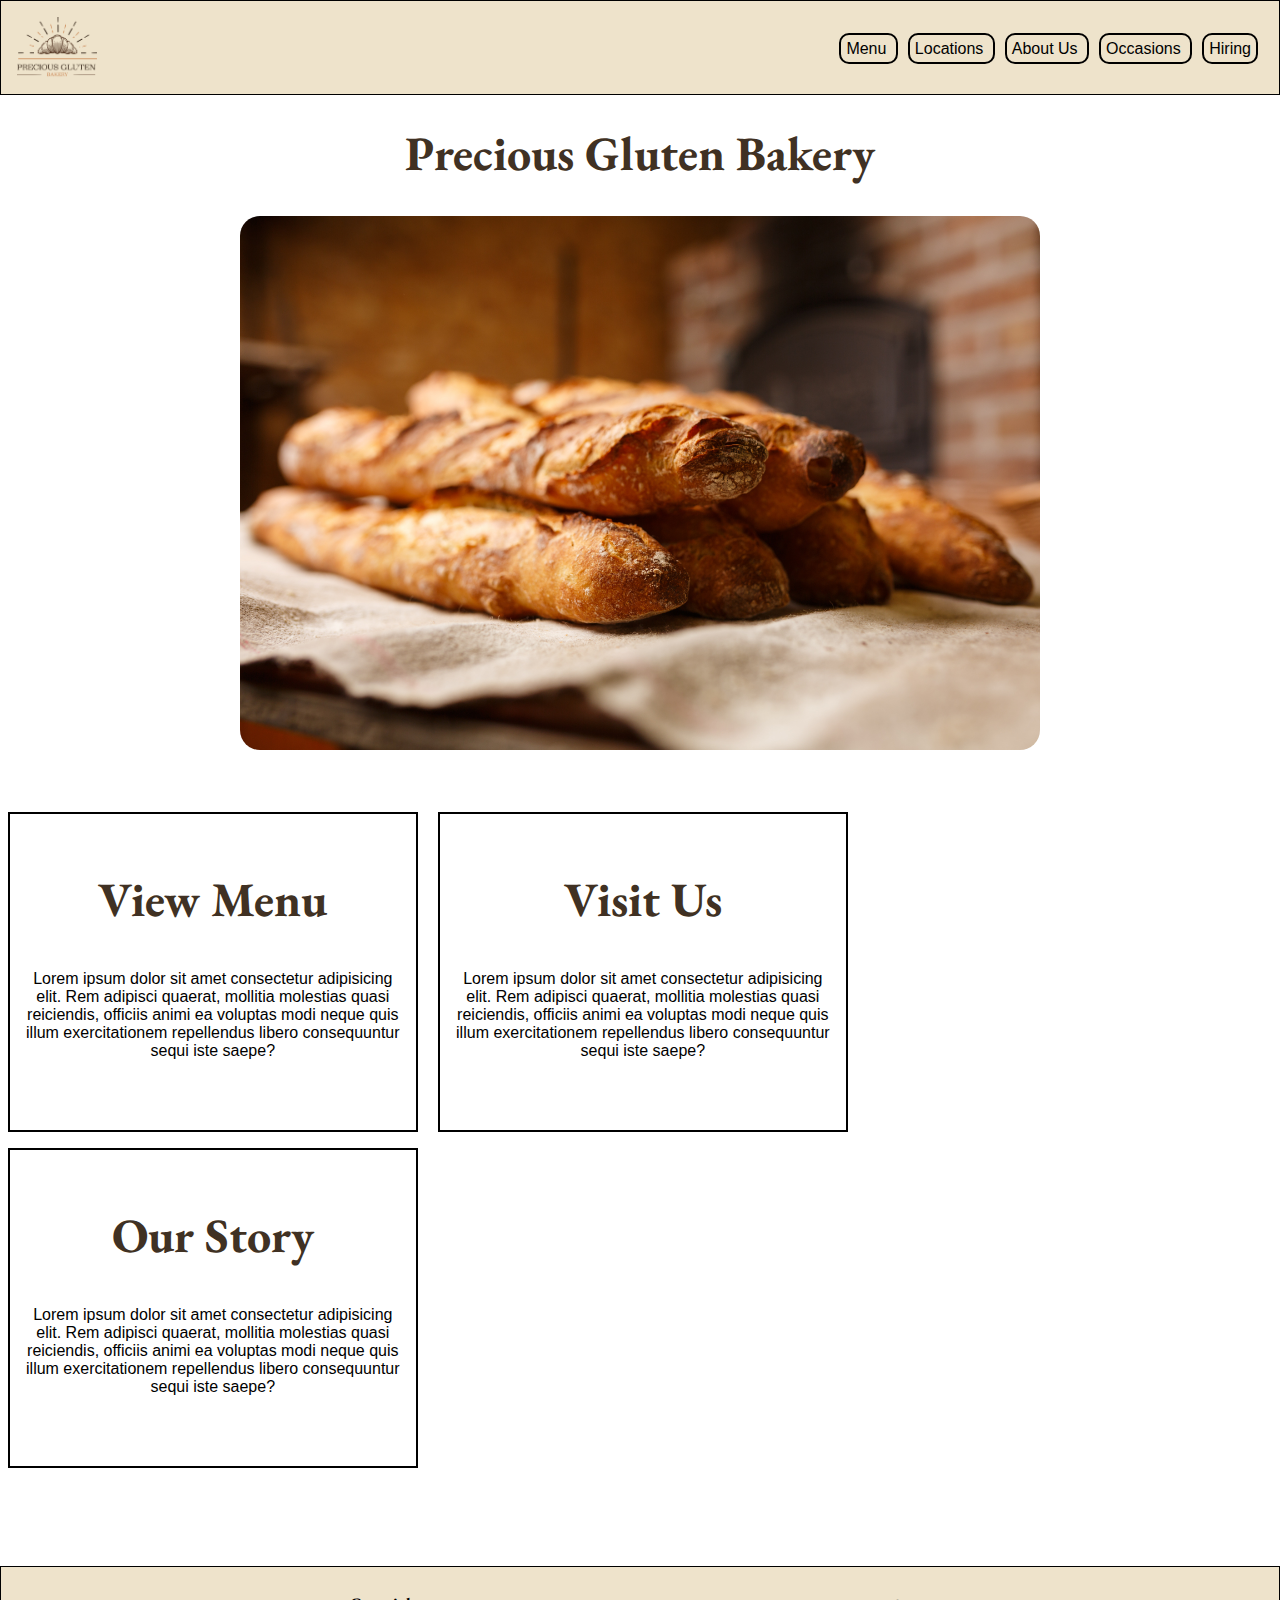
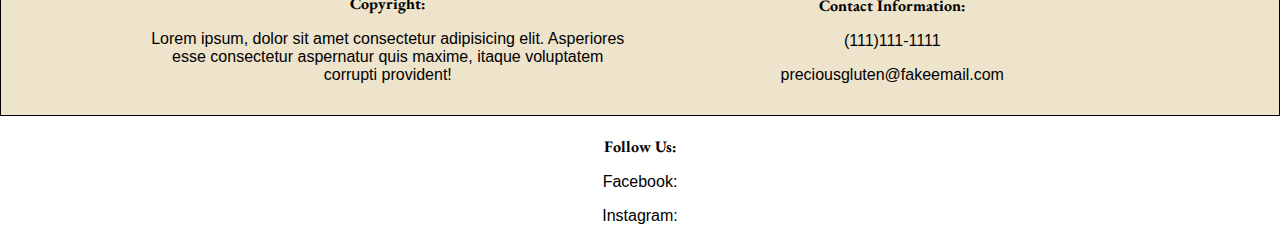
<file: index.html>
<!DOCTYPE html>
<html lang="en" dir="ltr">
  <head>
    <meta charset="utf-8">
    <title>Precious Gluten | Bozeman, Montana</title>
    <link rel="stylesheet" href="CSS/global.css">
    <link rel="stylesheet" href="CSS/header.css">
    <link rel="preconnect" href="https://fonts.googleapis.com">
    <link rel="preconnect" href="https://fonts.gstatic.com" crossorigin>
    <link href="https://fonts.googleapis.com/css2?family=EB+Garamond&display=swap" rel="stylesheet">
  </head>
  <body>
    <header>
      <a href="#">
        <img src="Images/precious-gluten-logo-color.png" alt="Precious Gluten Logo" id="logo">
      </a>
      <div class="boxes">
        <div class="Navigation">
          <a href="html/main-menu.html">
            Menu
          </a>
        </div>
        <div class="Navigation">
          <a href="html/locations.html">
            Locations
          </a>
        </div>
        <div class="Navigation">
          <a href="#">
            About Us
          </a>
        </div>
        <div class="Navigation">
          <a href="#">
            Occasions
          </a>
        </div>
        <div class="Navigation">
          <a href="#">
            Hiring
          </a>
        </div>
      </div>
    </header>
    <br><br><br><br><br>
    <h1>Precious Gluten Bakery</h1>
    <img src="Images/bread1.jpg" alt="Image of Bread">
    <br><br><br>
    <div>
      <div class="infoBox">
        <h2>View Menu</h2>
        Lorem ipsum dolor sit amet consectetur adipisicing elit. Rem adipisci quaerat, mollitia molestias quasi reiciendis, officiis animi ea voluptas modi neque quis illum exercitationem repellendus libero consequuntur sequi iste saepe?
      </div>
      <div class="infoBox">
        <h2>Visit Us</h2>
        Lorem ipsum dolor sit amet consectetur adipisicing elit. Rem adipisci quaerat, mollitia molestias quasi reiciendis, officiis animi ea voluptas modi neque quis illum exercitationem repellendus libero consequuntur sequi iste saepe?
      </div>
      <div class="infoBox">
        <h2>Our Story</h2>
        Lorem ipsum dolor sit amet consectetur adipisicing elit. Rem adipisci quaerat, mollitia molestias quasi reiciendis, officiis animi ea voluptas modi neque quis illum exercitationem repellendus libero consequuntur sequi iste saepe?
      </div>
    </div>
    <br><br><br><br><br>
    <footer class="textCenter">
      <div class = "indexFooter">
        <div class="footerBlock">
          <h3>Copyright:</h3>
          <p>Lorem ipsum, dolor sit amet consectetur adipisicing elit. Asperiores esse consectetur aspernatur quis maxime, itaque voluptatem corrupti provident! </p>
        </div>
        <div class="footerBlock">
          <h3>Contact Information:</h3> 
          <p>(111)111-1111</p>
          <p>preciousgluten@fakeemail.com</p>
        </div>
        <div class="footerBlock">
          <h3>Follow Us:</h3>
          <p>Facebook:</p>
          <p>Instagram:</p>
        </div>
      </div>
    </footer>
  </body>
</html>
</file>
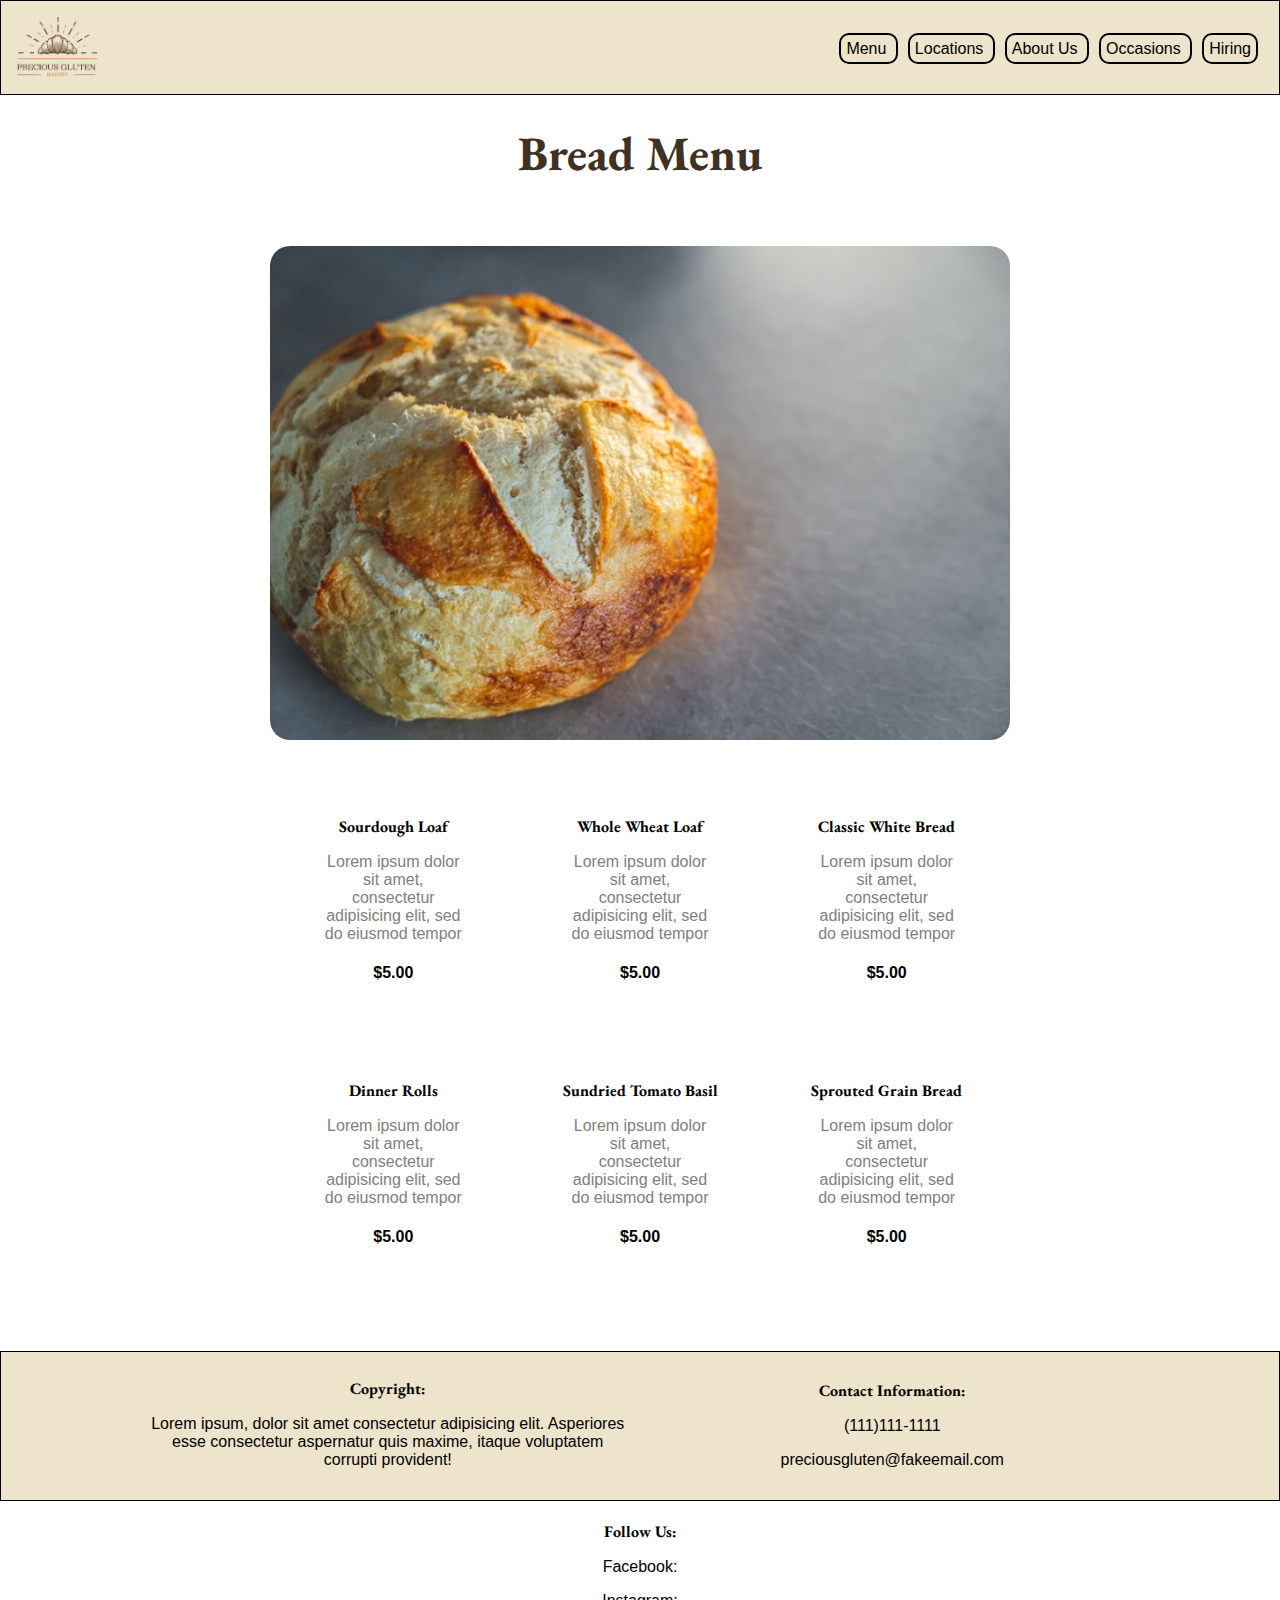
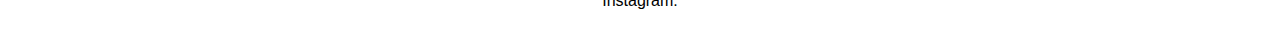
<file: html/bread-menu.html>
<!DOCTYPE html>
<html lang="en" dir="ltr">
  <head>
    <meta charset="utf-8">
    <title>Bread Menu</title>
    <link rel="stylesheet" href="../CSS/menu.css">
    <link rel="stylesheet" href="../CSS/header.css">
    <link rel="stylesheet" href="../CSS/global.css">
    <link rel="preconnect" href="https://fonts.googleapis.com">
    <link rel="preconnect" href="https://fonts.gstatic.com" crossorigin>
    <link href="https://fonts.googleapis.com/css2?family=EB+Garamond&display=swap" rel="stylesheet">
  </head>
  <body>
    <header>
      <a href="../index.html">
        <img src="../Images/precious-gluten-logo-color.png" alt="Precious Gluten Logo" id="logo">
      </a>
      <div class="boxes">
        <div class="Navigation">
          <a href="../html/main-menu.html">
            Menu
          </a>
        </div>
        <div class="Navigation">
          <a href="../html/locations.html">
            Locations
          </a>
        </div>
        <div class="Navigation">
          <a href="#">
            About Us
          </a>
        </div>
        <div class="Navigation">
          <a href="#">
            Occasions
          </a>
        </div>
        <div class="Navigation">
          <a href="#">
            Hiring
          </a>
        </div>
      </div>
    </header>
<br><br><br><br><br>
    <div class="container">
      <h1>Bread Menu</h1>
      <div class="row">
        <img src="../Images/bread3.jpg" alt="round loaf of bread">
      </div>
      <div class="row">
        <div class="col">
          <div class="label">
            <h3>Sourdough Loaf</h3>
          </div>
          <div class="description">
            <p>Lorem ipsum dolor sit amet, consectetur adipisicing elit, sed do eiusmod tempor   </p>
          </div>
          <div class="price">
            <h4>$5.00</h4>
          </div>
        </div>
        <div class="col">
          <div class="label">
            <h3>Whole Wheat Loaf</h3>
          </div>
          <div class="description">
            <p>Lorem ipsum dolor sit amet, consectetur adipisicing elit, sed do eiusmod tempor   </p>
          </div>
          <div class="price">
            <h4>$5.00</h4>
          </div>
        </div>
        <div class="col">
          <div class="label">
            <h3>Classic White Bread</h3>
          </div>
          <div class="description">
            <p>Lorem ipsum dolor sit amet, consectetur adipisicing elit, sed do eiusmod tempor   </p>
          </div>
          <div class="price">
            <h4>$5.00</h4>
          </div>
        </div>
        </div>
        <div class="row">
          <div class="col">
            <div class="label">
              <h3>Dinner Rolls</h3>
            </div>
            <div class="description">
              <p>Lorem ipsum dolor sit amet, consectetur adipisicing elit, sed do eiusmod tempor   </p>
            </div>
            <div class="price">
              <h4>$5.00</h4>
            </div>
          </div>
          <div class="col">
            <div class="label">
              <h3>Sundried Tomato Basil</h3>
            </div>
            <div class="description">
              <p>Lorem ipsum dolor sit amet, consectetur adipisicing elit, sed do eiusmod tempor   </p>
            </div>
            <div class="price">
              <h4>$5.00</h4>
            </div>
          </div>
          <div class="col">
            <div class="label">
              <h3>Sprouted Grain Bread</h3>
            </div>
            <div class="description">
              <p>Lorem ipsum dolor sit amet, consectetur adipisicing elit, sed do eiusmod tempor   </p>
            </div>
            <div class="price">
              <h4>$5.00</h4>
            </div>
          </div>
      </div>
    </div>
    <br><br><br>
    <footer class="textCenter">
      <div class = "indexFooter">
        <div class="footerBlock">
          <h3>Copyright:</h3>
          <p>Lorem ipsum, dolor sit amet consectetur adipisicing elit. Asperiores esse consectetur aspernatur quis maxime, itaque voluptatem corrupti provident! </p>
        </div>
        <div class="footerBlock">
          <h3>Contact Information:</h3> 
          <p>(111)111-1111</p>
          <p>preciousgluten@fakeemail.com</p>
        </div>
        <div class="footerBlock">
          <h3>Follow Us:</h3>
          <p>Facebook:</p>
          <p>Instagram:</p>
        </div>
      </div>
    </footer>
  </body>
</html>
</file>
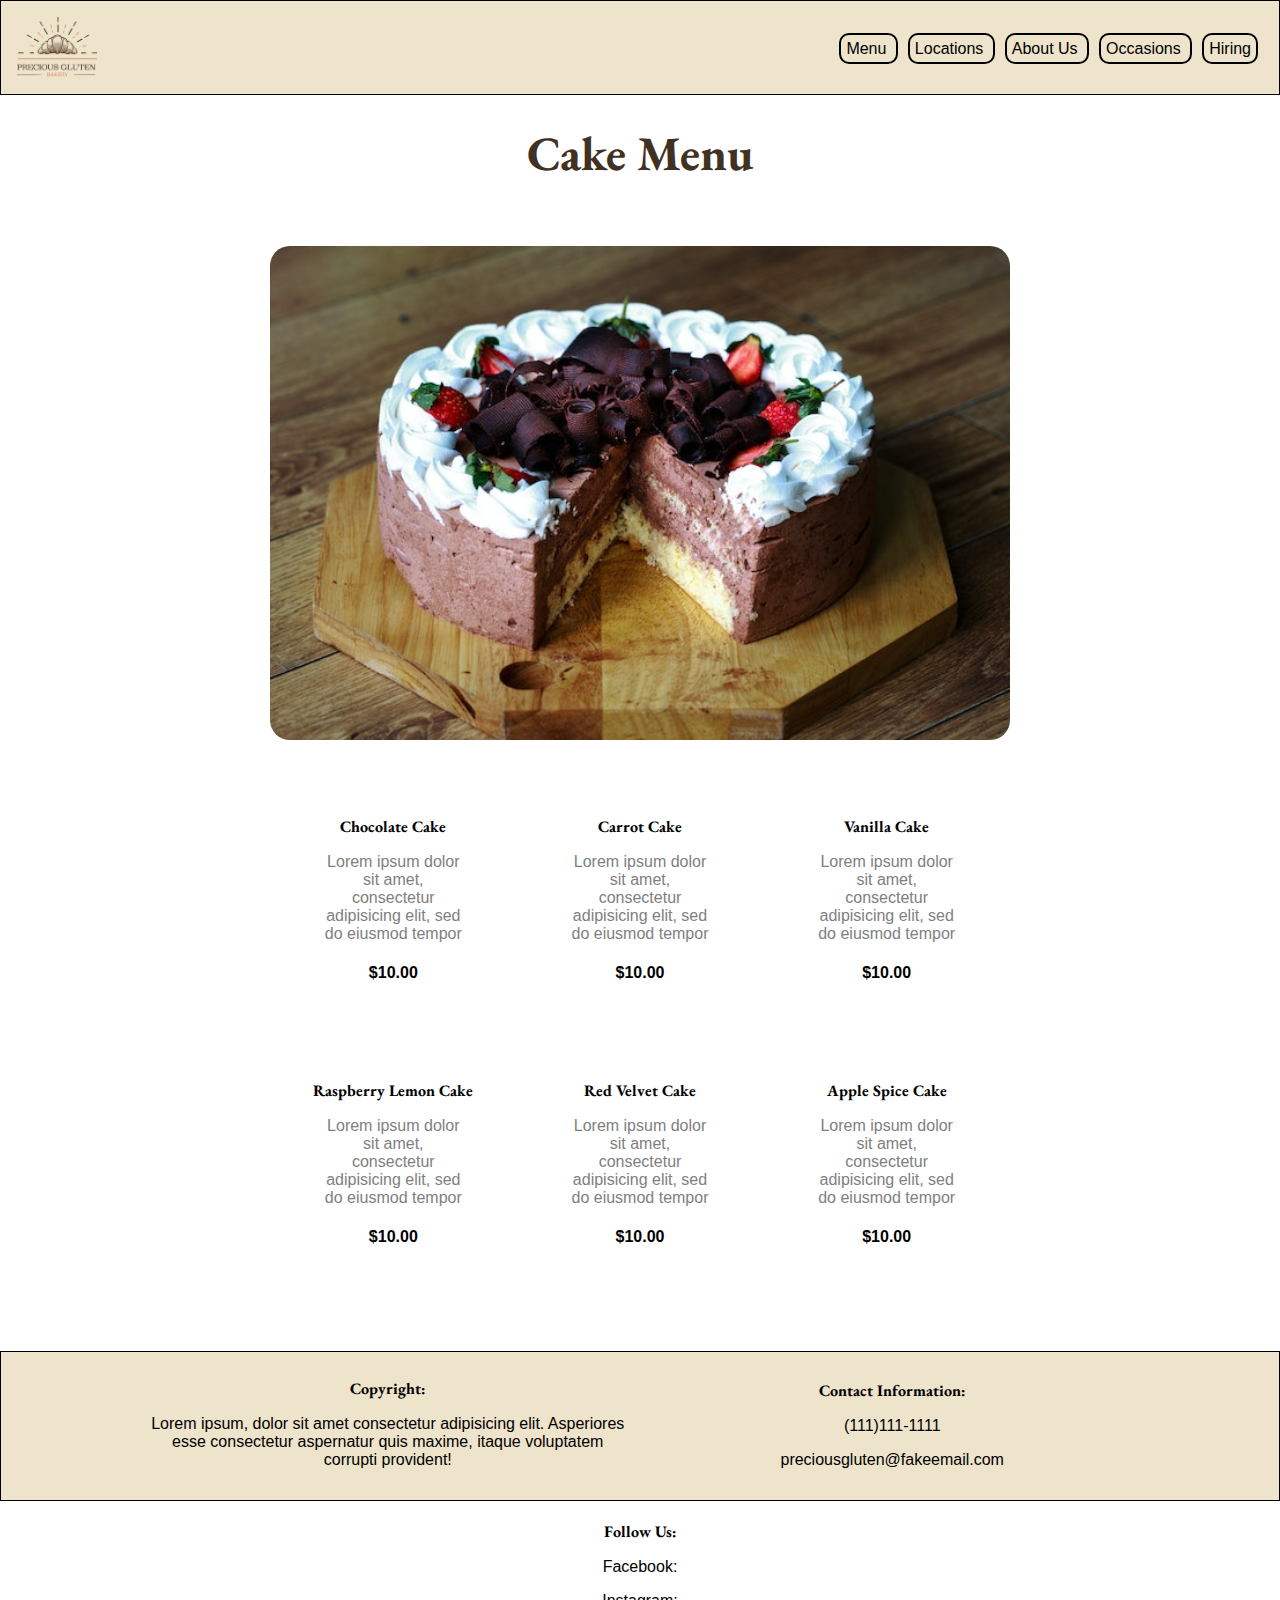
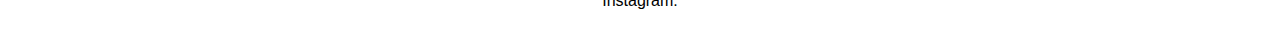
<file: html/cake-menu.html>
<!DOCTYPE html>
<html lang="en" dir="ltr">
  <head>
    <meta charset="utf-8">
    <title>Cake Menu</title>
    <link rel="stylesheet" href="../CSS/menu.css">
    <link rel="stylesheet" href="../CSS/header.css">
    <link rel="stylesheet" href="../CSS/global.css">
    <link rel="preconnect" href="https://fonts.googleapis.com">
    <link rel="preconnect" href="https://fonts.gstatic.com" crossorigin>
    <link href="https://fonts.googleapis.com/css2?family=EB+Garamond&display=swap" rel="stylesheet">
  </head>
  <body>
    <header>
      <a href="../index.html">
        <img src="../Images/precious-gluten-logo-color.png" alt="Precious Gluten Logo" id="logo">
      </a>
      <div class="boxes">
        <div class="Navigation">
          <a href="../html/main-menu.html">
            Menu
          </a>
        </div>
        <div class="Navigation">
          <a href="../html/locations.html">
            Locations
          </a>
        </div>
        <div class="Navigation">
          <a href="#">
            About Us
          </a>
        </div>
        <div class="Navigation">
          <a href="#">
            Occasions
          </a>
        </div>
        <div class="Navigation">
          <a href="#">
            Hiring
          </a>
        </div>
      </div>
    </header>
<br><br><br><br><br>
    <div class="container">
      <h1>Cake Menu</h1>
      <div class="row">
        <img src="../Images/cake.jpg" alt="strawberry and chocolate cake">
      </div>
      <div class="row">
        <div class="col">
          <div class="label">
            <h3>Chocolate Cake</h3>
          </div>
          <div class="description">
            <p>Lorem ipsum dolor sit amet, consectetur adipisicing elit, sed do eiusmod tempor   </p>
          </div>
          <div class="price">
            <h4>$10.00</h4>
          </div>
        </div>
        <div class="col">
          <div class="label">
            <h3>Carrot Cake</h3>
          </div>
          <div class="description">
            <p>Lorem ipsum dolor sit amet, consectetur adipisicing elit, sed do eiusmod tempor   </p>
          </div>
          <div class="price">
            <h4>$10.00</h4>
          </div>
        </div>
        <div class="col">
          <div class="label">
            <h3>Vanilla Cake</h3>
          </div>
          <div class="description">
            <p>Lorem ipsum dolor sit amet, consectetur adipisicing elit, sed do eiusmod tempor   </p>
          </div>
          <div class="price">
            <h4>$10.00</h4>
          </div>
        </div>
        </div>
        <div class="row">
          <div class="col">
            <div class="label">
              <h3>Raspberry Lemon Cake</h3>
            </div>
            <div class="description">
              <p>Lorem ipsum dolor sit amet, consectetur adipisicing elit, sed do eiusmod tempor   </p>
            </div>
            <div class="price">
              <h4>$10.00</h4>
            </div>
          </div>
          <div class="col">
            <div class="label">
              <h3>Red Velvet Cake</h3>
            </div>
            <div class="description">
              <p>Lorem ipsum dolor sit amet, consectetur adipisicing elit, sed do eiusmod tempor   </p>
            </div>
            <div class="price">
              <h4>$10.00</h4>
            </div>
          </div>
          <div class="col">
            <div class="label">
              <h3>Apple Spice Cake</h3>
            </div>
            <div class="description">
              <p>Lorem ipsum dolor sit amet, consectetur adipisicing elit, sed do eiusmod tempor   </p>
            </div>
            <div class="price">
              <h4>$10.00</h4>
            </div>
          </div>
      </div>
    </div>
    <br><br><br>
    <footer class="textCenter">
      <div class = "indexFooter">
        <div class="footerBlock">
          <h3>Copyright:</h3>
          <p>Lorem ipsum, dolor sit amet consectetur adipisicing elit. Asperiores esse consectetur aspernatur quis maxime, itaque voluptatem corrupti provident! </p>
        </div>
        <div class="footerBlock">
          <h3>Contact Information:</h3> 
          <p>(111)111-1111</p>
          <p>preciousgluten@fakeemail.com</p>
        </div>
        <div class="footerBlock">
          <h3>Follow Us:</h3>
          <p>Facebook:</p>
          <p>Instagram:</p>
        </div>
      </div> 
    </footer>
  </body>
</html>
</file>
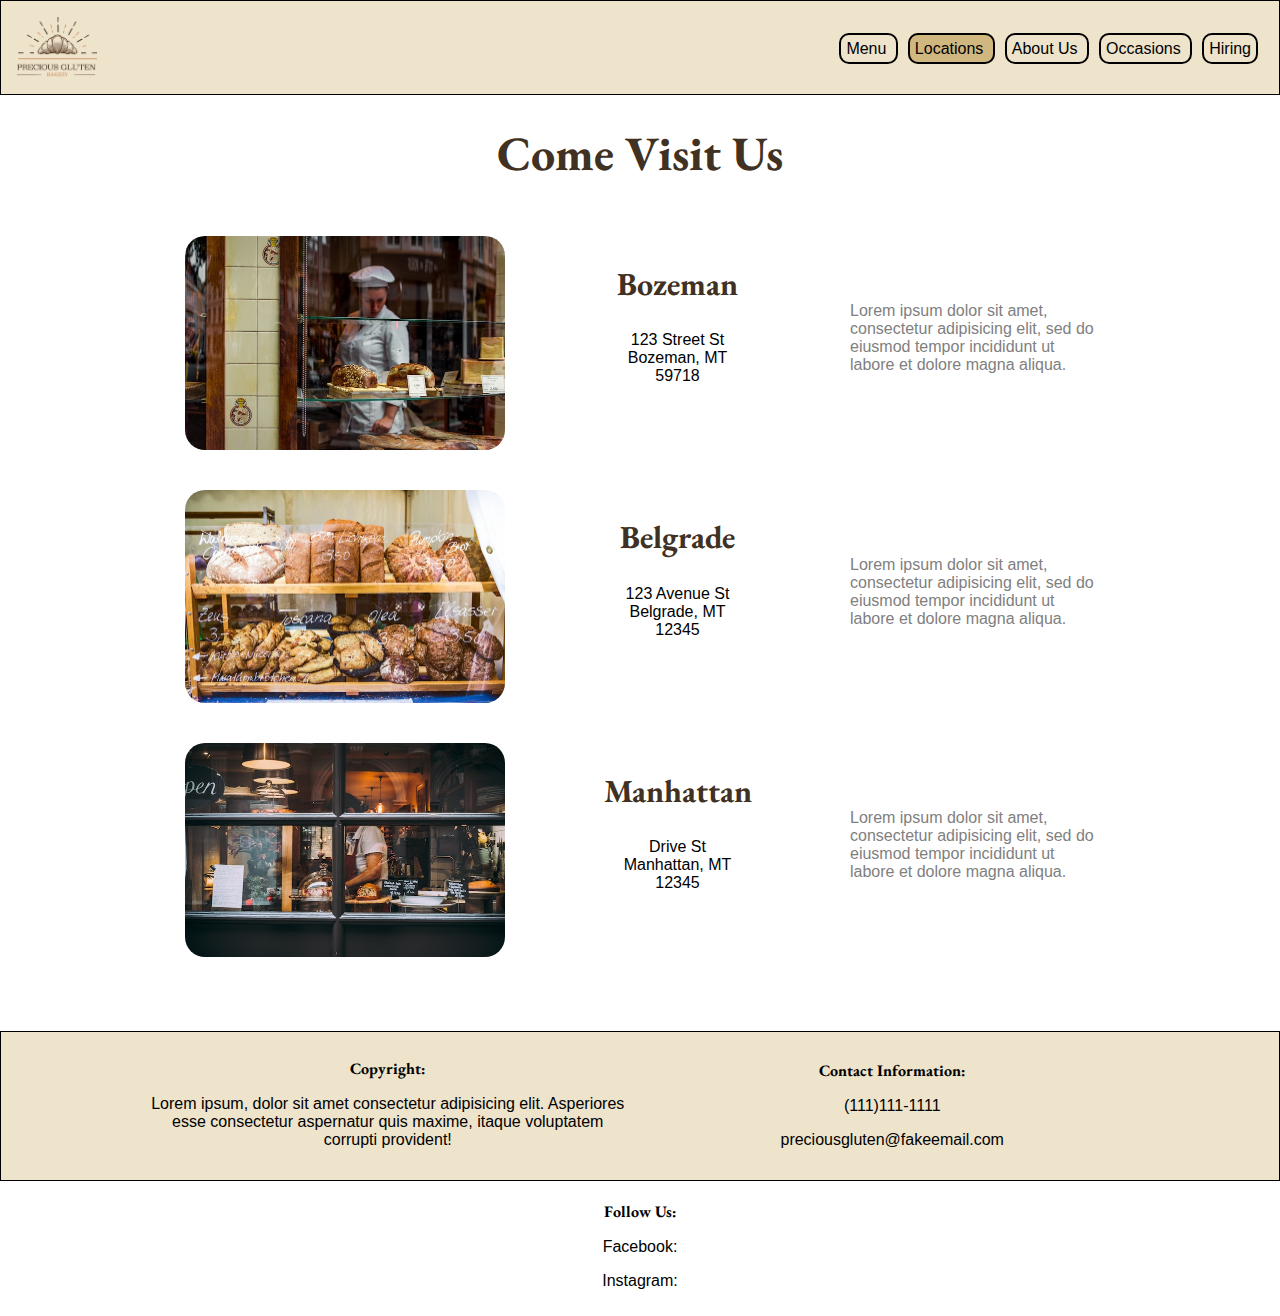
<file: html/locations.html>
<!DOCTYPE html>
<html lang="en" dir="ltr">
  <head>
    <meta charset="utf-8">
    <title>Precious Gluten Locations</title>
    <link rel="stylesheet" href="../CSS/locations.css">
    <link rel="stylesheet" href="../CSS/header.css">
    <link rel="stylesheet" href="../CSS/global.css">
    <link rel="preconnect" href="https://fonts.googleapis.com">
    <link rel="preconnect" href="https://fonts.gstatic.com" crossorigin>
    <link href="https://fonts.googleapis.com/css2?family=EB+Garamond&display=swap" rel="stylesheet">
  </head>
  <body>
    <header>
      <a href="../index.html">
        <img src="../Images/precious-gluten-logo-color.png" alt="Precious Gluten Logo" id="logo">
      </a>
      <div class="boxes">
        <div class="Navigation">
          <a href="../html/main-menu.html">
            Menu
          </a>
        </div>
        <div class="Navigation selectedPage">
          <a href="../html/locations.html">
            Locations
          </a>
        </div>
        <div class="Navigation">
          <a href="#">
            About Us
          </a>
        </div>
        <div class="Navigation">
          <a href="#">
            Occasions
          </a>
        </div>
        <div class="Navigation">
          <a href="#">
            Hiring
          </a>
        </div>
      </div>
    </header>
    <br><br><br><br><br>
    <div class="container">
      <h1>Come Visit Us</h1>
      <div class="row">
        <div class="col">
          <img src="../Images/city1.jpg" alt="Bakery window with a baker">
        </div>
        <div class="col city">
          <h2>Bozeman</h2>
          <div class="address">
            <p>123 Street St <br>
              Bozeman, MT<br>
              59718</p>
          </div>
          </div>
          <div class="col about">
            <p>Lorem ipsum dolor sit amet, consectetur adipisicing elit, sed do eiusmod tempor incididunt ut labore et dolore magna aliqua.</p>
          </div>
      </div>
      <div class="row">
        <div class="col">
          <img src="../Images/city2.jpg" alt="Display of various bread">
        </div>
        <div class="col city">
          <h2>Belgrade</h2>
          <div class="address">
            <p>123 Avenue St <br>
            Belgrade, MT <br>
            12345</p>
          </div>
          </div>
          <div class="col about">
            <p>Lorem ipsum dolor sit amet, consectetur adipisicing elit, sed do eiusmod tempor incididunt ut labore et dolore magna aliqua.</p>
          </div>
      </div>
      <div class="row">
        <div class="col">
          <img src="../Images/city3.jpg" alt="Bakery window with a baker">
        </div>
        <div class="col city">
          <h2>Manhattan</h2>
          <div class="address">
            <p>Drive St <br>
            Manhattan, MT<br>
            12345</p>
          </div>
        </div>
        <div class="col about">
          <p>Lorem ipsum dolor sit amet, consectetur adipisicing elit, sed do eiusmod tempor incididunt ut labore et dolore magna aliqua.</p>
        </div>
      </div>
    </div>
    <br><br><br>
    <footer class="textCenter">
      <div class = "indexFooter">
        <div class="footerBlock">
          <h3>Copyright:</h3>
          <p>Lorem ipsum, dolor sit amet consectetur adipisicing elit. Asperiores esse consectetur aspernatur quis maxime, itaque voluptatem corrupti provident! </p>
        </div>
        <div class="footerBlock">
          <h3>Contact Information:</h3> 
          <p>(111)111-1111</p>
          <p>preciousgluten@fakeemail.com</p>
        </div>
        <div class="footerBlock">
          <h3>Follow Us:</h3>
          <p>Facebook:</p>
          <p>Instagram:</p>
        </div>
      </div>
    </footer>
  </body>
</html>
</file>
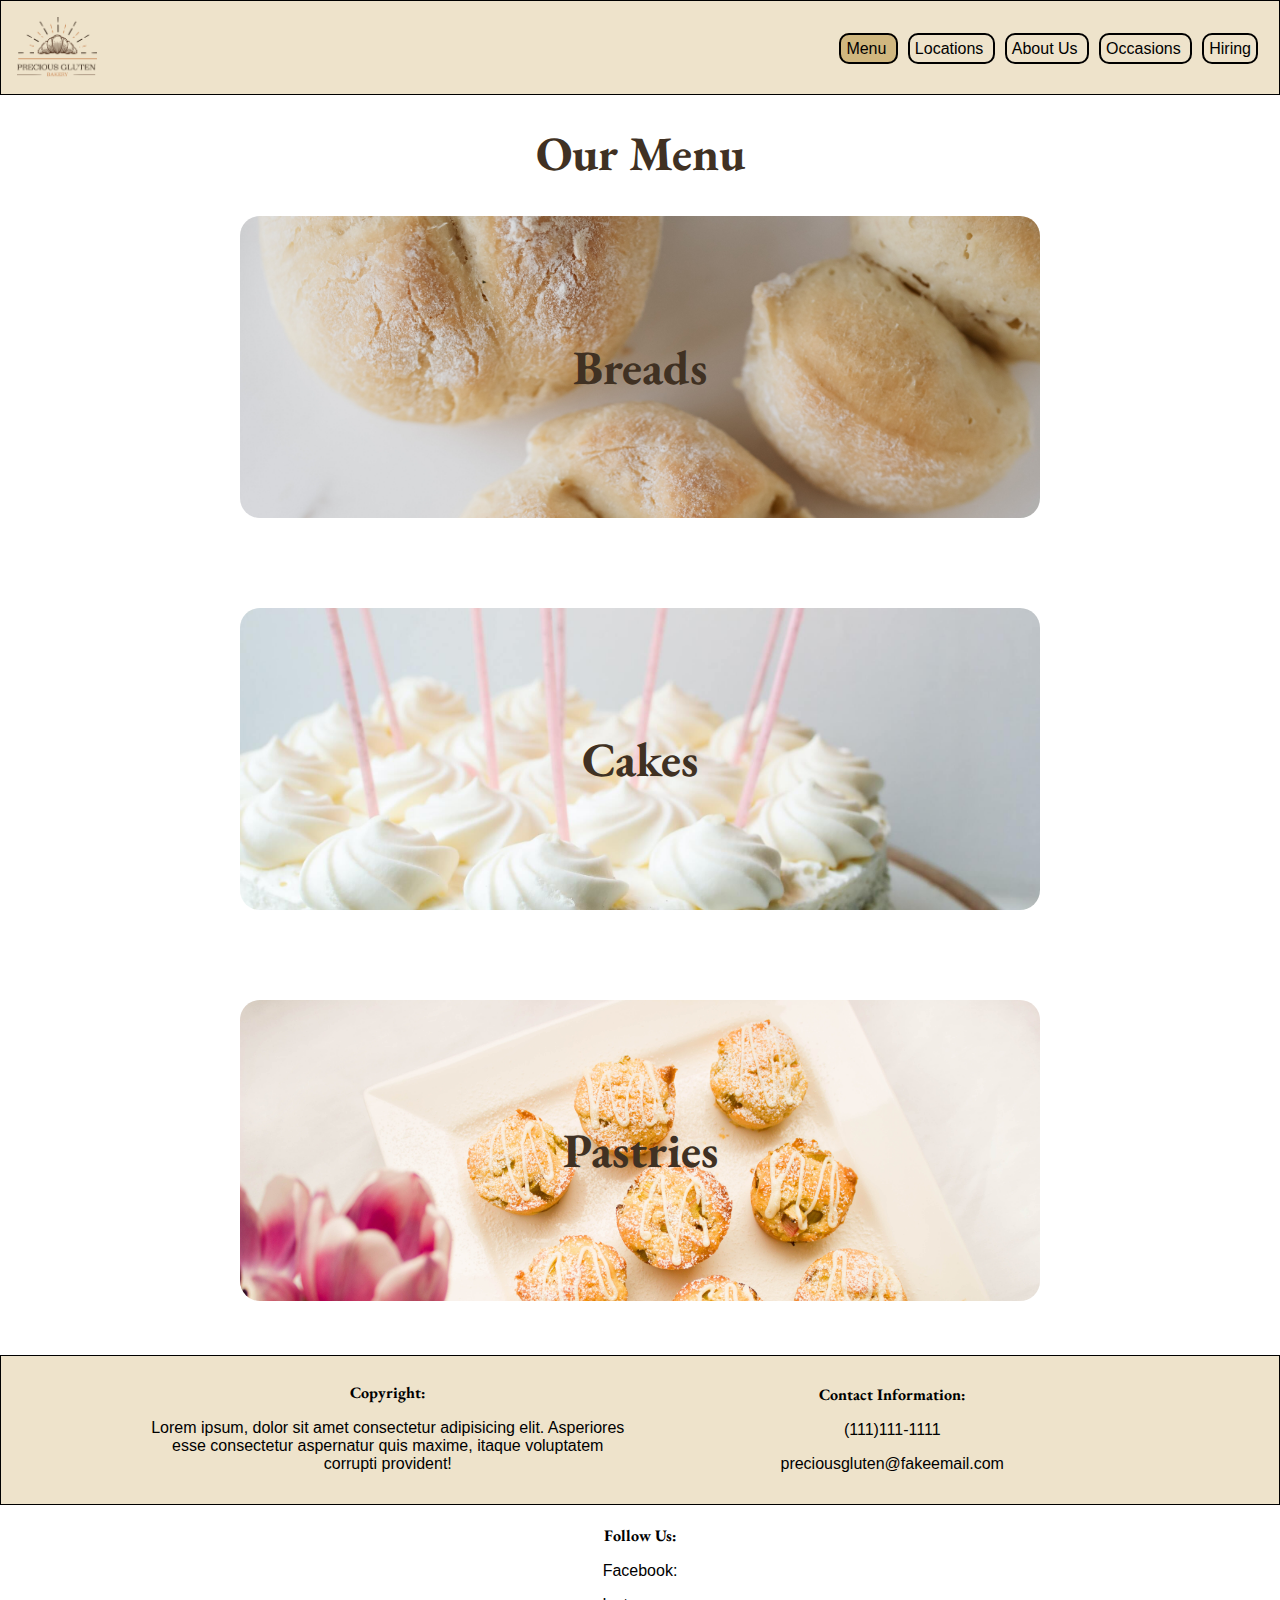
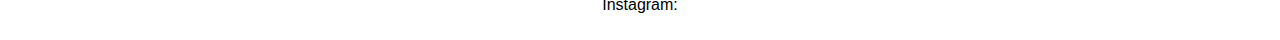
<file: html/main-menu.html>
<!DOCTYPE html>
<html lang="en" dir="ltr">
  <head>
    <meta charset="utf-8">
    <title>Precious Gluten Menu</title>
    <link rel="stylesheet" href="../CSS/menu.css">
    <link rel="stylesheet" href="../CSS/header.css">
    <link rel="stylesheet" href="../CSS/global.css">
    <link rel="preconnect" href="https://fonts.googleapis.com">
    <link rel="preconnect" href="https://fonts.gstatic.com" crossorigin>
    <link href="https://fonts.googleapis.com/css2?family=EB+Garamond&display=swap" rel="stylesheet">
  </head>
  <body>
    <header>
      <a href="../index.html">
        <img src="../Images/precious-gluten-logo-color.png" alt="Precious Gluten Logo" id="logo">
      </a>
      <div class="boxes">
        <div class="Navigation selectedPage">
          <a href="../html/main-menu.html">
            Menu
          </a>
        </div>
        <div class="Navigation">
          <a href="../html/locations.html">
            Locations
          </a>
        </div>
        <div class="Navigation">
          <a href="#">
            About Us
          </a>
        </div>
        <div class="Navigation">
          <a href="#">
            Occasions
          </a>
        </div>
        <div class="Navigation">
          <a href="#">
            Hiring
          </a>
        </div>
      </div>
    </header>
<br><br><br><br><br>
<h1>Our Menu</h1>
    <div class="container">
      <div class="row bread">
        <a href="bread-menu.html">
          <h2>Breads</h2>
        </a>
      </div>
      <br><br><br><br><br>
      <div class="row cake">
        <a href="cake-menu.html">
          <h2>Cakes</h2>
        </a>
      </div>
      <br><br><br><br><br>
      <div class="row pastry">
        <a href="pastry-menu.html">
          <h2>Pastries</h2>
        </a>
      </div>
    </div>
    <br><br><br>
    <footer class="textCenter">
      <div class = "indexFooter">
        <div class="footerBlock">
          <h3>Copyright:</h3>
          <p>Lorem ipsum, dolor sit amet consectetur adipisicing elit. Asperiores esse consectetur aspernatur quis maxime, itaque voluptatem corrupti provident! </p>
        </div>
        <div class="footerBlock">
          <h3>Contact Information:</h3> 
          <p>(111)111-1111</p>
          <p>preciousgluten@fakeemail.com</p>
        </div>
        <div class="footerBlock">
          <h3>Follow Us:</h3>
          <p>Facebook:</p>
          <p>Instagram:</p>
        </div>
      </div>
    </footer>
  </body>
</html>
</file>
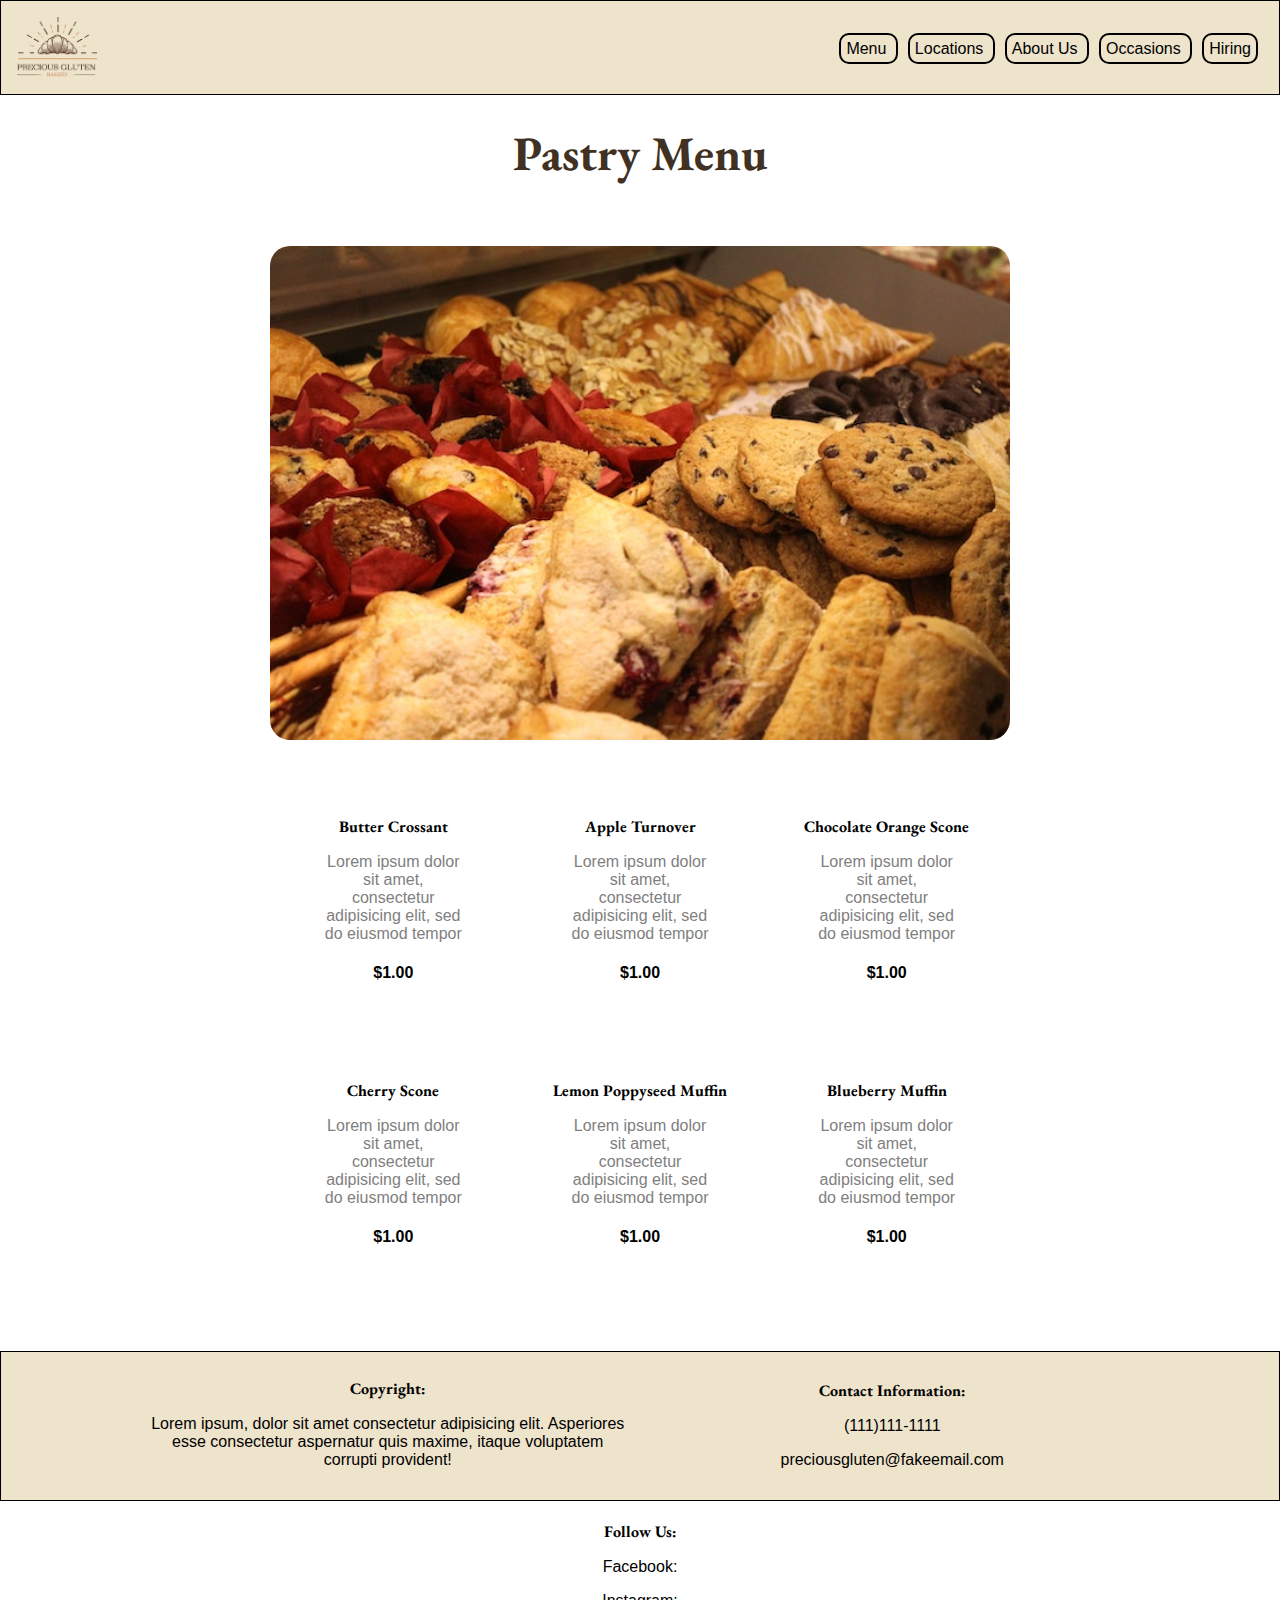
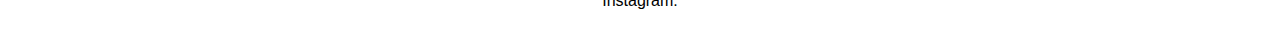
<file: html/pastry-menu.html>
<!DOCTYPE html>
<html lang="en" dir="ltr">
  <head>
    <meta charset="utf-8">
    <title>Pastry Menu</title>
    <link rel="stylesheet" href="../CSS/menu.css">
    <link rel="stylesheet" href="../CSS/header.css">
    <link rel="stylesheet" href="../CSS/global.css">
    <link rel="preconnect" href="https://fonts.googleapis.com">
    <link rel="preconnect" href="https://fonts.gstatic.com" crossorigin>
    <link href="https://fonts.googleapis.com/css2?family=EB+Garamond&display=swap" rel="stylesheet">
  </head>
  <body>
    <header>
      <a href="../index.html">
        <img src="../Images/precious-gluten-logo-color.png" alt="Precious Gluten Logo" id="logo">
      </a>
      <div class="boxes">
        <div class="Navigation">
          <a href="../html/main-menu.html">
            Menu
          </a>
        </div>
        <div class="Navigation">
          <a href="../html/locations.html">
            Locations
          </a>
        </div>
        <div class="Navigation">
          <a href="#">
            About Us
          </a>
        </div>
        <div class="Navigation">
          <a href="#">
            Occasions
          </a>
        </div>
        <div class="Navigation">
          <a href="#">
            Hiring
          </a>
        </div>
      </div>
    </header>
<br><br><br><br><br>
    <div class="container">
      <h1>Pastry Menu</h1>
      <div class="row">
        <img src="../Images/pastry2.jpg" alt="assorted pastries">
      </div>
      <div class="row">
        <div class="col">
          <div class="label">
            <h3>Butter Crossant</h3>
          </div>
          <div class="description">
            <p>Lorem ipsum dolor sit amet, consectetur adipisicing elit, sed do eiusmod tempor   </p>
          </div>
          <div class="price">
            <h4>$1.00</h4>
          </div>
        </div>
        <div class="col">
          <div class="label">
            <h3>Apple Turnover</h3>
          </div>
          <div class="description">
            <p>Lorem ipsum dolor sit amet, consectetur adipisicing elit, sed do eiusmod tempor   </p>
          </div>
          <div class="price">
            <h4>$1.00</h4>
          </div>
        </div>
        <div class="col">
          <div class="label">
            <h3>Chocolate Orange Scone</h3>
          </div>
          <div class="description">
            <p>Lorem ipsum dolor sit amet, consectetur adipisicing elit, sed do eiusmod tempor   </p>
          </div>
          <div class="price">
            <h4>$1.00</h4>
          </div>
        </div>
        </div>
        <div class="row">
          <div class="col">
            <div class="label">
              <h3>Cherry Scone</h3>
            </div>
            <div class="description">
              <p>Lorem ipsum dolor sit amet, consectetur adipisicing elit, sed do eiusmod tempor   </p>
            </div>
            <div class="price">
              <h4>$1.00</h4>
            </div>
          </div>
          <div class="col">
            <div class="label">
              <h3>Lemon Poppyseed Muffin</h3>
            </div>
            <div class="description">
              <p>Lorem ipsum dolor sit amet, consectetur adipisicing elit, sed do eiusmod tempor   </p>
            </div>
            <div class="price">
              <h4>$1.00</h4>
            </div>
          </div>
          <div class="col">
            <div class="label">
              <h3>Blueberry Muffin</h3>
            </div>
            <div class="description">
              <p>Lorem ipsum dolor sit amet, consectetur adipisicing elit, sed do eiusmod tempor   </p>
            </div>
            <div class="price">
              <h4>$1.00</h4>
            </div>
          </div>
      </div>
    </div>
    <br><br><br>
    <footer class="textCenter">
      <div class = "indexFooter">
        <div class="footerBlock">
          <h3>Copyright:</h3>
          <p>Lorem ipsum, dolor sit amet consectetur adipisicing elit. Asperiores esse consectetur aspernatur quis maxime, itaque voluptatem corrupti provident! </p>
        </div>
        <div class="footerBlock">
          <h3>Contact Information:</h3> 
          <p>(111)111-1111</p>
          <p>preciousgluten@fakeemail.com</p>
        </div>
        <div class="footerBlock">
          <h3>Follow Us:</h3>
          <p>Facebook:</p>
          <p>Instagram:</p>
        </div>
      </div>
    </footer>
  </body>
</html>
</file>
<file: CSS/global.css>
*{
    box-sizing: border-box;
    font-family: sans-serif;
}
body{
    margin: 0px;
}
img{
    border-radius: 20px;
}
h1, h2{
    text-align: center;
    font-family: 'EB Garamond', serif;
    font-size: 3em;
    color: #403123;
}
h3{
    text-align: center;
    font-family: 'EB Garamond', serif;
    font-size: 1em;
}

.infoBox{
    width: 32%;
    height: 20em;
    padding: 15px;
    margin: 8px;
    border: 2px solid black;
    display: inline-block;
    text-align: center;
    align-self: center;
    
}
.textCenter{
    text-align: center;
}


a{
  text-decoration: none;
  color: black;
}
.indexFooter{
    clear: both;
    width: 100%;
    background-color: #EEE3CB;
    border: 1px solid black;
    height: 150px;
}
.footerBlock{
    display: block;
    display: inline-block;
    width: 30em;
    margin: 10px;
    margin-bottom: 10px;
    padding-left: 0;
}
</file>
<file: CSS/header.css>
header{
    position: fixed;
    background-color: #EEE3CB;
    padding: 1em;
    display: inline-block;
    border: 1px solid black;
    width: 100%;
    height: 95px;
}
#logo{
    width: 5em;
    box-sizing: border-box;
    float: left;
    border-radius: 0px;
}
img{
    width: 50em; 
    display: block;
    margin: auto;

}
.Navigation{
    padding-left: 5px;
    border: 2px solid black;
    border-radius: 10px;
    display: inline;
    margin: 5px;
    padding: 5px;
}
.Navigation:hover{
    background-color: #d0b77f;
    
}
.selectedPage{
    background-color: #d0b77f;
}
.boxes{
    float: right;
    margin-top: 23px;
}
</file>
<file: CSS/menu.css>
.container {
  width: 800px;
  margin: 0 auto;
}
.row {
  display: flex;
  padding: 30px;
}
.bread {
  background-image: url("../Images/bread-light.jpg");
  background-size: cover;
  padding-top: 80px;
  padding-bottom: 80px;
  font-size: 1em;
  text-align: center;
  justify-content: center;
  align-items: center;
  border-radius: 20px;
}

.cake {
  background-image: url("../Images/light-cake.jpg");
  background-size: cover;
  padding-top: 80px;
  padding-bottom: 80px;
  font-size: 1em;
  text-align: center;
  justify-content: center;
  align-items: center;
  border-radius: 20px;

}
.pastry {
  background-image: url("../Images/pastries-light.jpg");
  background-size: cover;
  padding-top: 80px;
  padding-bottom: 80px;
  font-size: 1em;
  text-align: center;
  justify-content: center;
  align-items: center;
  border-radius: 20px;
}
.col {
  padding-left: 25px;
  padding-right: 25px;
  width: 100%;
  justify-content: center;
  align-items: center;
  text-align: center;
}
.label h3 {
  text-align: center;
  font-family: 'EB Garamond', serif;
}
.description {
  text-align: center;
  color: grey;
  padding-left: 25px;
  padding-right: 25px;
}
.price {
  text-align: center;
}
a {
  text-decoration: none;
  color: black;
}
</file>
<file: CSS/locations.css>
.container {
  width: 1000px;
  margin: 0 auto;
}
.row {
  display: flex;
  padding: 20px;
}
.col {
  padding-left: 25px;
  padding-right: 25px;
  width: 100%;
  justify-content: center;
  align-items: center;
  text-align: center;
}

.city h2 {
  text-align: center;
  font-size: 2em;
}
.about {
  color: grey;
  text-align: left;
  padding-top: 50px;
  width: 100%;
}
.address {
  text-align: center;
  width: 100%;
}
.col img {
  width: 20em;
}
</file>
